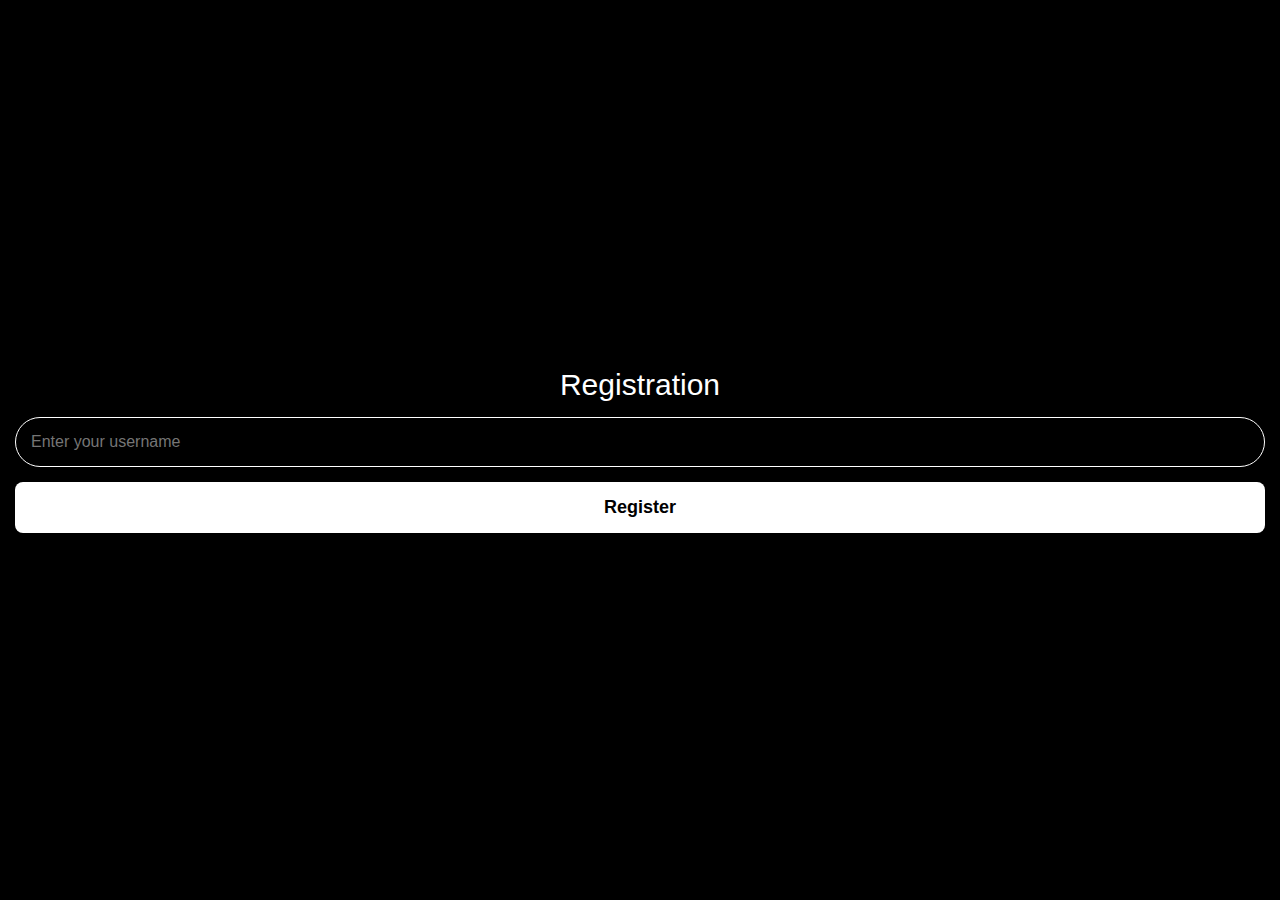
<file: index.html>
<!DOCTYPE html>
<html lang="en">
<head>
    <meta charset="UTF-8">
    <meta name="viewport" content="width=device-width, initial-scale=1.0">
    <title>Telegram Bot App</title>
    <link rel="stylesheet" href="styles.css">
</head>
<body>
    <div id="app">
        <div id="register" class="register">
            <div class="register-div">
                <span>Registration</span>
                <input type="text" id="username" placeholder="Enter your username">
                <button class="register-btn" onclick="registerUser()">Register</button>
            </div>
        </div>
        <div id="main" class="page hidden">
            <div id="star-field"></div>
            <div class="main-info">
                <div class="pages-index-index">
                    <div class="profile-with-balance">
                        <img id="avatar" class="avatar">
                        <span id="displayUsername"></span>
                        <div class="balance-div">
                            <svg xmlns="http://www.w3.org/2000/svg" viewBox="0 0 24 24" fill="currentColor"><path d="M14.0049 2.00275C18.4232 2.00275 22.0049 5.58447 22.0049 10.0027C22.0049 13.2474 20.0733 16.0408 17.2973 17.296C16.0422 20.0717 13.249 22.0027 10.0049 22.0027C5.5866 22.0027 2.00488 18.421 2.00488 14.0027C2.00488 10.7586 3.9359 7.96548 6.71122 6.71006C7.96681 3.93431 10.7603 2.00275 14.0049 2.00275ZM11.0049 9.00275H9.00488V10.0027C7.62417 10.0027 6.50488 11.122 6.50488 12.5027C6.50488 13.8282 7.53642 14.9128 8.84051 14.9974L9.00488 15.0027H11.0049L11.0948 15.0108C11.328 15.0531 11.5049 15.2573 11.5049 15.5027C11.5049 15.7482 11.328 15.9524 11.0948 15.9947L11.0049 16.0027H7.00488V18.0027H9.00488V19.0027H11.0049V18.0027C12.3856 18.0027 13.5049 16.8835 13.5049 15.5027C13.5049 14.1773 12.4733 13.0927 11.1693 13.0081L11.0049 13.0027H9.00488L8.91501 12.9947C8.68176 12.9524 8.50488 12.7482 8.50488 12.5027C8.50488 12.2573 8.68176 12.0531 8.91501 12.0108L9.00488 12.0027H13.0049V10.0027H11.0049V9.00275ZM14.0049 4.00275C12.2214 4.00275 10.6196 4.78091 9.52064 6.01623C9.68133 6.00758 9.84254 6.00275 10.0049 6.00275C14.4232 6.00275 18.0049 9.58447 18.0049 14.0027C18.0049 14.1654 18 14.327 17.9905 14.4872C19.2265 13.3885 20.0049 11.7865 20.0049 10.0027C20.0049 6.68904 17.3186 4.00275 14.0049 4.00275Z"/></svg>
                            <div id="balance">0</div>
                        </div>
                    </div>
                    <div class="drop-div">
                        <div class="drop-game">
                            <img src="token.png" alt="">
                            <div class="pages-index-drop">
                                <div class="title-with-balance">
                                    <div class="title">Drop game</div>
                                    <div class="pass">
                                        <i class="ticket"></i>
                                        <div id="tickets">3</div>
                                    </div>
                                </div>
                                <button class="start-game-btn" onclick="startGame()">Play</button>
                            </div>
                        </div>
                        <div class="farming-btn">
                            <button class="farming-button " onclick="startFarming()">
                                <span id="farmingBalance">0.000</span>
                                <span id="farmingTimer">08:00:00</span>
                            </button>
                        </div>
                    </div>
                </div>
            </div>
            <div class="layout-tabs tabs">
                <div class="layout-tabs tabs">
                    <a href="index.html">
                        <svg xmlns="http://www.w3.org/2000/svg" viewBox="0 0 24 24" fill="currentColor"><path d="M20 20C20 20.5523 19.5523 21 19 21H5C4.44772 21 4 20.5523 4 20V11L1 11L11.3273 1.6115C11.7087 1.26475 12.2913 1.26475 12.6727 1.6115L23 11L20 11V20ZM12 15C13.3807 15 14.5 13.8807 14.5 12.5C14.5 11.1193 13.3807 9.99998 12 9.99998C10.6193 9.99998 9.5 11.1193 9.5 12.5C9.5 13.8807 10.6193 15 12 15Z"/></svg>
                    </a>
                    <a href="tasks.html">
                        <svg xmlns="http://www.w3.org/2000/svg" viewBox="0 0 24 24" fill="currentColor"><path d="M19 4H5V20H19V4ZM3 2.9918C3 2.44405 3.44749 2 3.9985 2H19.9997C20.5519 2 20.9996 2.44772 20.9997 3L21 20.9925C21 21.5489 20.5551 22 20.0066 22H3.9934C3.44476 22 3 21.5447 3 21.0082V2.9918ZM11.2929 13.1213L15.5355 8.87868L16.9497 10.2929L11.2929 15.9497L7.40381 12.0607L8.81802 10.6464L11.2929 13.1213Z"/></svg>
                    </a>
                    <a href="frens.html">
                        <svg xmlns="http://www.w3.org/2000/svg" viewBox="0 0 24 24" fill="currentColor"><path d="M2 22C2 17.5817 5.58172 14 10 14C14.4183 14 18 17.5817 18 22H16C16 18.6863 13.3137 16 10 16C6.68629 16 4 18.6863 4 22H2ZM10 13C6.685 13 4 10.315 4 7C4 3.685 6.685 1 10 1C13.315 1 16 3.685 16 7C16 10.315 13.315 13 10 13ZM10 11C12.21 11 14 9.21 14 7C14 4.79 12.21 3 10 3C7.79 3 6 4.79 6 7C6 9.21 7.79 11 10 11ZM18.2837 14.7028C21.0644 15.9561 23 18.752 23 22H21C21 19.564 19.5483 17.4671 17.4628 16.5271L18.2837 14.7028ZM17.5962 3.41321C19.5944 4.23703 21 6.20361 21 8.5C21 11.3702 18.8042 13.7252 16 13.9776V11.9646C17.6967 11.7222 19 10.264 19 8.5C19 7.11935 18.2016 5.92603 17.041 5.35635L17.5962 3.41321Z"/></svg>
                    </a>
                </div>
            </div>
        </div>
    </div>
    <script src="script.js"></script>
</body>
</html>
</file>
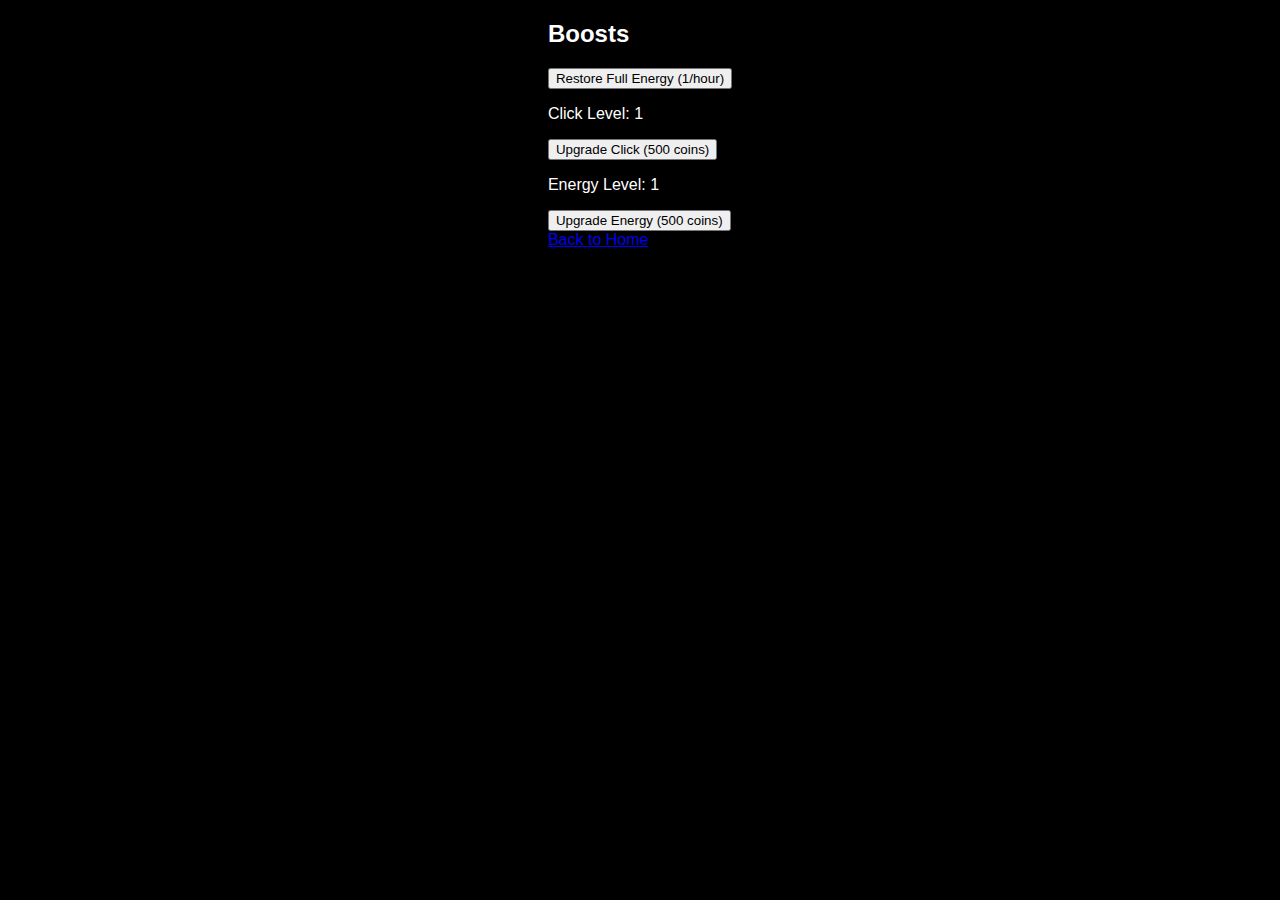
<file: boosts.html>
<!DOCTYPE html>
<html lang="en">
<head>
    <meta charset="UTF-8">
    <meta name="viewport" content="width=device-width, initial-scale=1.0">
    <title>Boosts</title>
    <link rel="stylesheet" href="styles.css">
</head>
<body>
    <div class="container">
        <h2>Boosts</h2>
        <button id="restore-energy">Restore Full Energy (1/hour)</button>
        <div class="boost">
            <p>Click Level: <span id="click-level">1</span></p>
            <button id="upgrade-click">Upgrade Click (500 coins)</button>
        </div>
        <div class="boost">
            <p>Energy Level: <span id="energy-level">1</span></p>
            <button id="upgrade-energy">Upgrade Energy (500 coins)</button>
        </div>
        <a href="index.html">Back to Home</a>
    </div>
    <script src="script.js"></script>
</body>
</html>
</file>
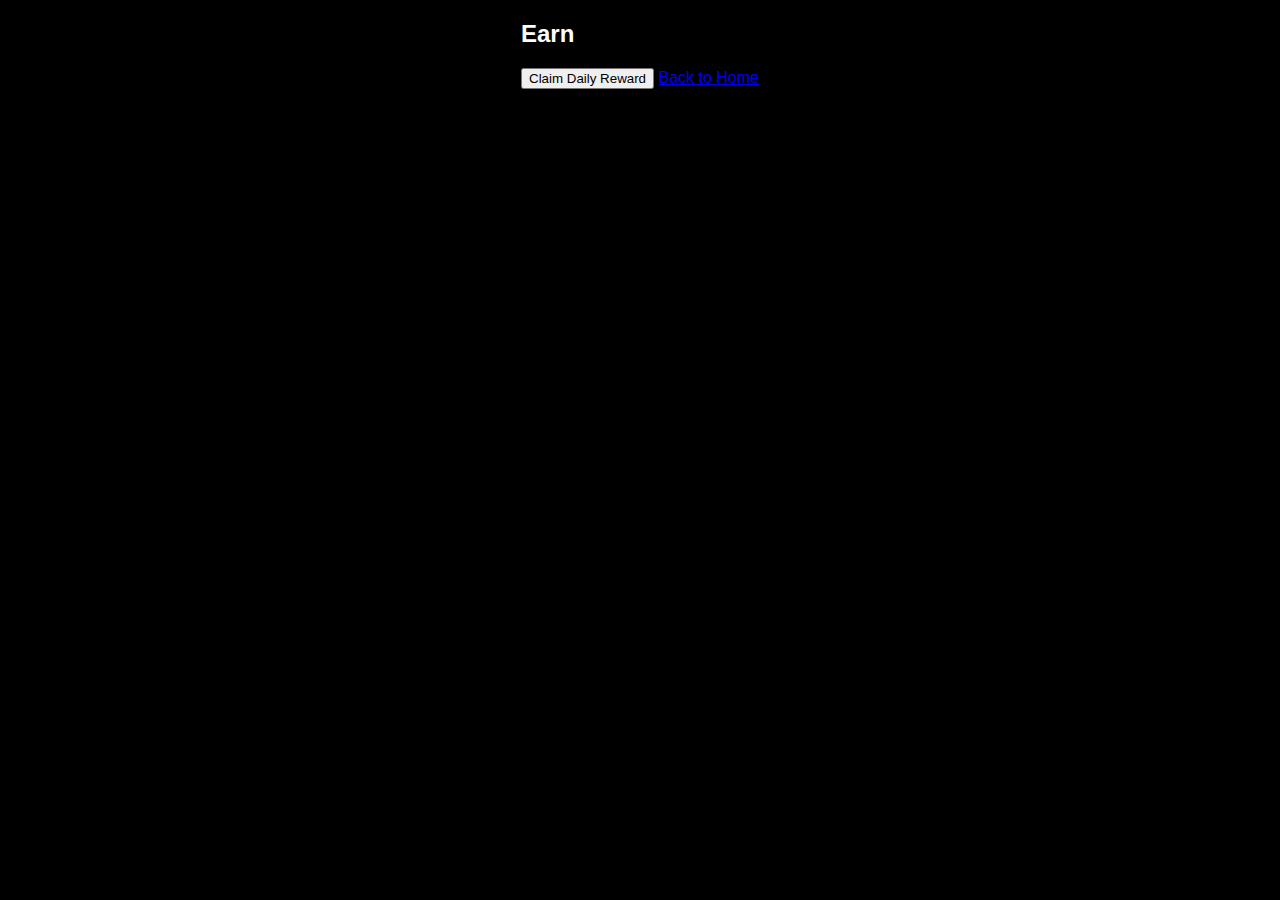
<file: earn.html>
<!DOCTYPE html>
<html lang="en">
<head>
    <meta charset="UTF-8">
    <meta name="viewport" content="width=device-width, initial-scale=1.0">
    <title>Earn</title>
    <link rel="stylesheet" href="styles.css">
</head>
<body>
    <div class="container">
        <h2>Earn</h2>
        <button id="daily-reward">Claim Daily Reward</button>
        <a href="index.html">Back to Home</a>
    </div>
    <script src="script.js"></script>
</body>
</html>
</file>
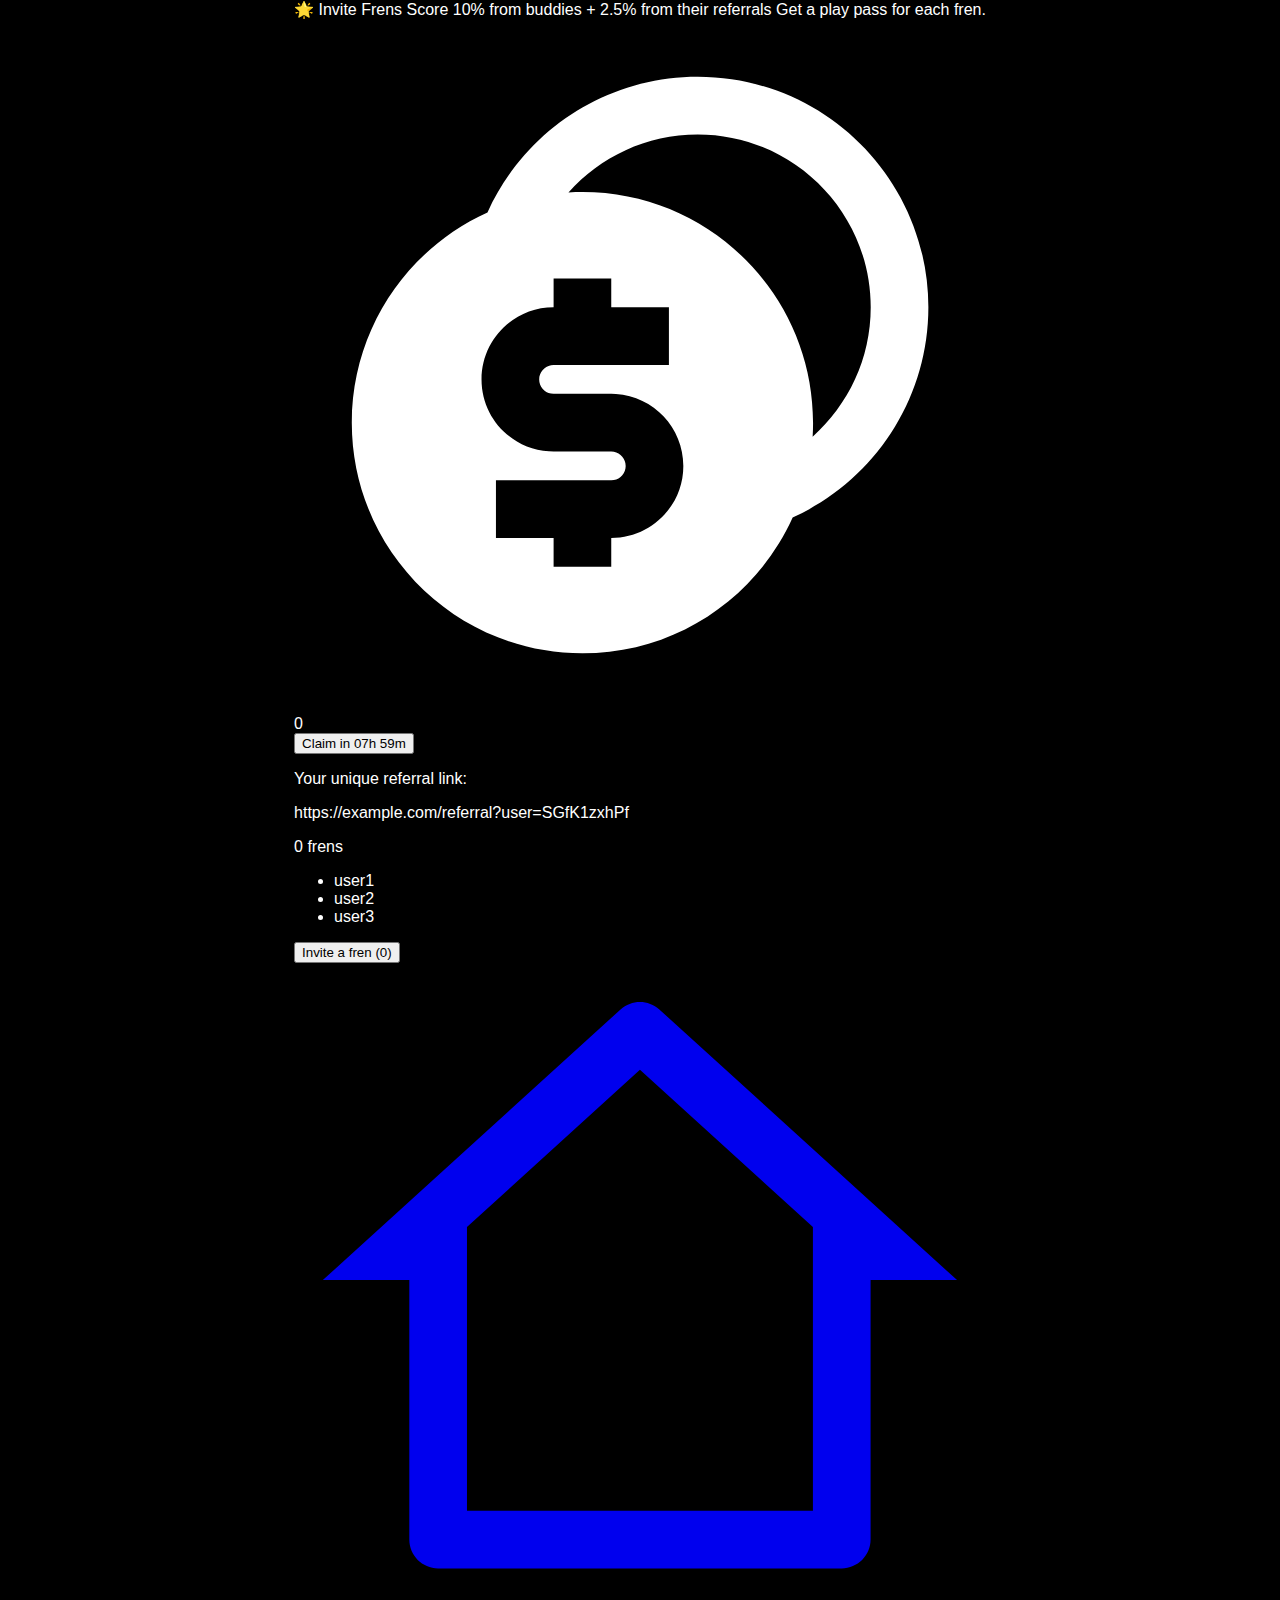
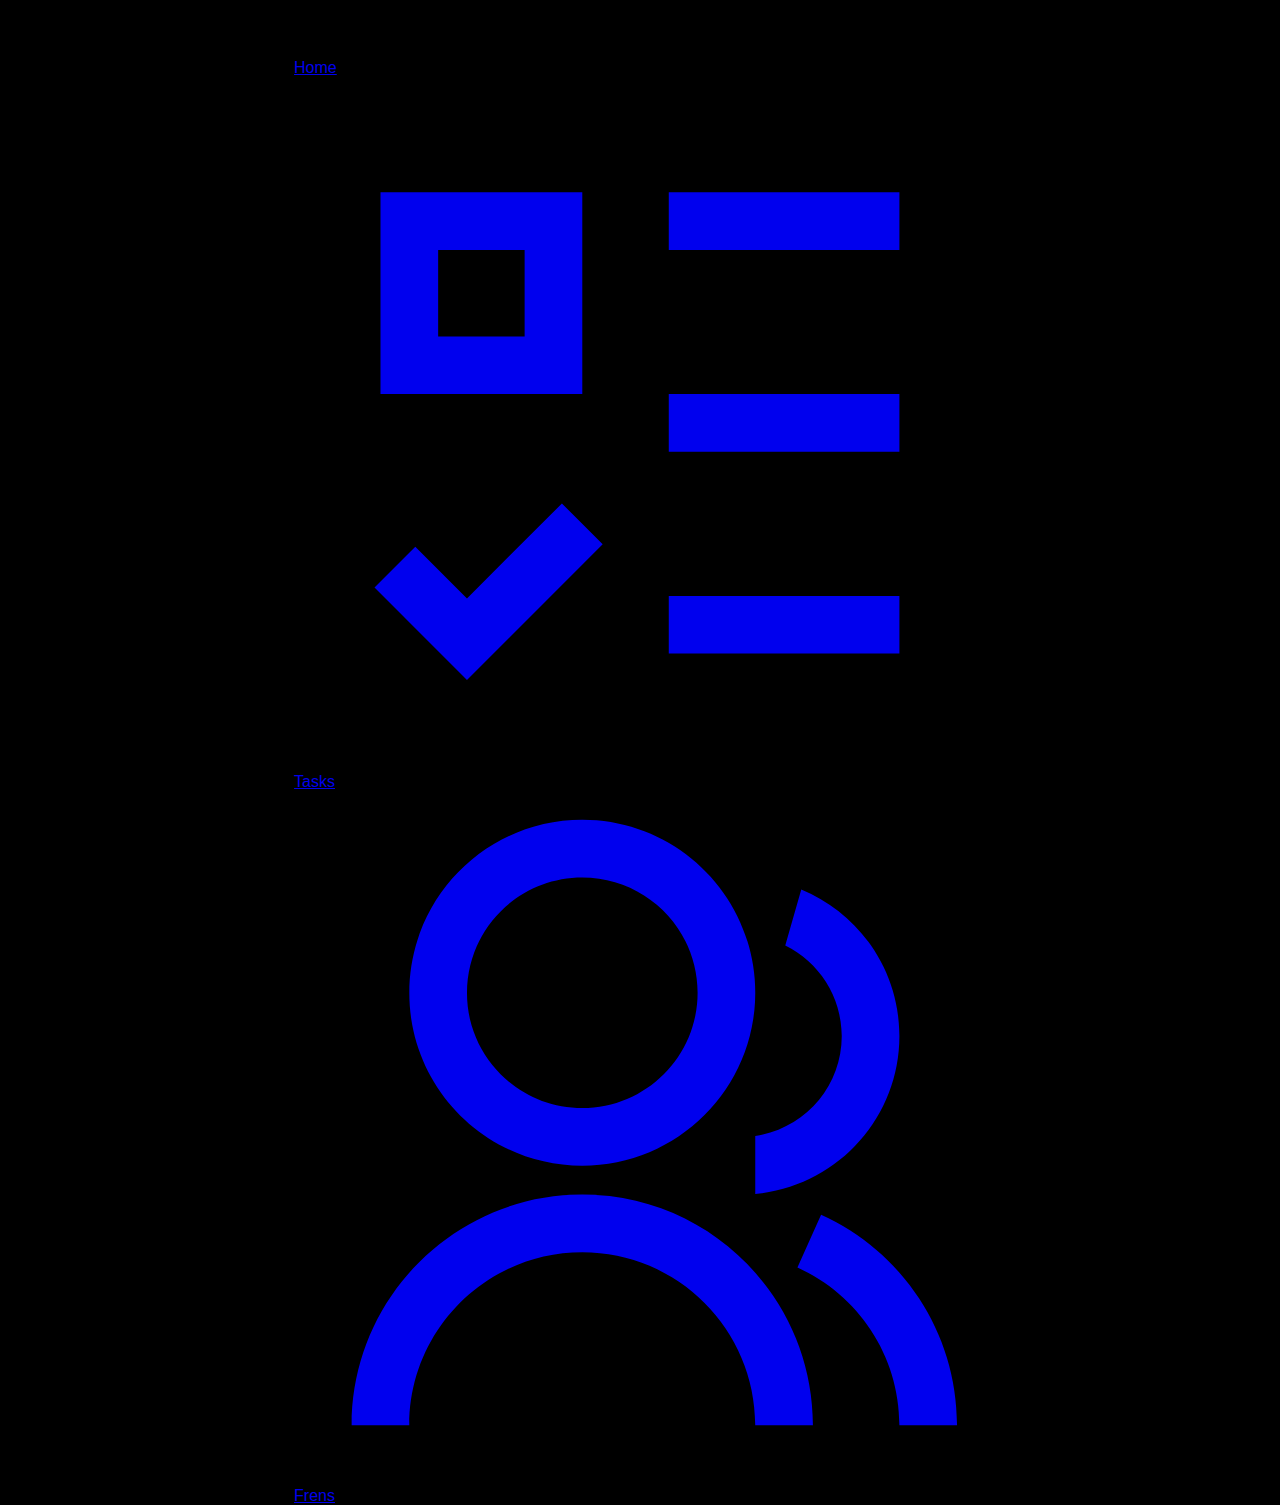
<file: frens.html>
<!DOCTYPE html>
<html lang="en">
<head>
    <meta charset="UTF-8">
    <meta name="viewport" content="width=device-width, initial-scale=1.0">
    <title>Frens - Arcancoin Game</title>
    <link rel="stylesheet" href="styles.css">
</head>
<body>
    <div class="container">
        <main id="frens-content">
            <div class="qhacjcow">
                <span class="xovubbfi">🌟</span>
                <span class="isfhdhuf">Invite Frens</span>
                <span class="tpsyqmgj">Score 10% from buddies + 2.5% from their referrals Get a play pass for each fren.</span>
            </div>
            <div class="claim">
                <div class="wihbncri">
                    <svg xmlns="http://www.w3.org/2000/svg" viewBox="0 0 24 24" fill="currentColor"><path d="M14.0049 2.00275C18.4232 2.00275 22.0049 5.58447 22.0049 10.0027C22.0049 13.2474 20.0733 16.0408 17.2973 17.296C16.0422 20.0717 13.249 22.0027 10.0049 22.0027C5.5866 22.0027 2.00488 18.421 2.00488 14.0027C2.00488 10.7586 3.9359 7.96548 6.71122 6.71006C7.96681 3.93431 10.7603 2.00275 14.0049 2.00275ZM11.0049 9.00275H9.00488V10.0027C7.62417 10.0027 6.50488 11.122 6.50488 12.5027C6.50488 13.8282 7.53642 14.9128 8.84051 14.9974L9.00488 15.0027H11.0049L11.0948 15.0108C11.328 15.0531 11.5049 15.2573 11.5049 15.5027C11.5049 15.7482 11.328 15.9524 11.0948 15.9947L11.0049 16.0027H7.00488V18.0027H9.00488V19.0027H11.0049V18.0027C12.3856 18.0027 13.5049 16.8835 13.5049 15.5027C13.5049 14.1773 12.4733 13.0927 11.1693 13.0081L11.0049 13.0027H9.00488L8.91501 12.9947C8.68176 12.9524 8.50488 12.7482 8.50488 12.5027C8.50488 12.2573 8.68176 12.0531 8.91501 12.0108L9.00488 12.0027H13.0049V10.0027H11.0049V9.00275ZM14.0049 4.00275C12.2214 4.00275 10.6196 4.78091 9.52064 6.01623C9.68133 6.00758 9.84254 6.00275 10.0049 6.00275C14.4232 6.00275 18.0049 9.58447 18.0049 14.0027C18.0049 14.1654 18 14.327 17.9905 14.4872C19.2265 13.3885 20.0049 11.7865 20.0049 10.0027C20.0049 6.68904 17.3186 4.00275 14.0049 4.00275Z"></path></svg>
                    <span>0</span>
                </div>
                <button id="claim">Claim in 07h 59m</button>
            </div>
            <div>
                <p>Your unique referral link:</p>
                <p><span id="referral-link">https://example.com/referral?user=uniqueUserID</span></p>
            </div>
            <div>
                <span class="frens-counter">0 frens</span>
                <ul id="invited-users-list"></ul>
            </div>
            <button id="invite-button">Invite a fren (0)</button>
        </main>
        <footer>
			<div class="footer-btns">
				<a class="nav-button" id="home-button" href="index.html">
					<svg xmlns="http://www.w3.org/2000/svg" viewBox="0 0 24 24" fill="currentColor"><path d="M19 21H5C4.44772 21 4 20.5523 4 20V11L1 11L11.3273 1.6115C11.7087 1.26475 12.2913 1.26475 12.6727 1.6115L23 11L20 11V20C20 20.5523 19.5523 21 19 21ZM6 19H18V9.15745L12 3.7029L6 9.15745V19Z"/></svg>
					<span>Home</span>
				</a>
				<a class="nav-button" id="tasks-button" href="tasks.html">
					<svg xmlns="http://www.w3.org/2000/svg" viewBox="0 0 24 24" fill="currentColor"><path d="M8.00008 6V9H5.00008V6H8.00008ZM3.00008 4V11H10.0001V4H3.00008ZM13.0001 4H21.0001V6H13.0001V4ZM13.0001 11H21.0001V13H13.0001V11ZM13.0001 18H21.0001V20H13.0001V18ZM10.7072 16.2071L9.29297 14.7929L6.00008 18.0858L4.20718 16.2929L2.79297 17.7071L6.00008 20.9142L10.7072 16.2071Z"/></svg>
					<span>Tasks</span>
				</a>
				<a class="nav-button" id="frens-button" href="frens.html">
					<svg xmlns="http://www.w3.org/2000/svg" viewBox="0 0 24 24" fill="currentColor"><path d="M2 22C2 17.5817 5.58172 14 10 14C14.4183 14 18 17.5817 18 22H16C16 18.6863 13.3137 16 10 16C6.68629 16 4 18.6863 4 22H2ZM10 13C6.685 13 4 10.315 4 7C4 3.685 6.685 1 10 1C13.315 1 16 3.685 16 7C16 10.315 13.315 13 10 13ZM10 11C12.21 11 14 9.21 14 7C14 4.79 12.21 3 10 3C7.79 3 6 4.79 6 7C6 9.21 7.79 11 10 11ZM18.2837 14.7028C21.0644 15.9561 23 18.752 23 22H21C21 19.564 19.5483 17.4671 17.4628 16.5271L18.2837 14.7028ZM17.5962 3.41321C19.5944 4.23703 21 6.20361 21 8.5C21 11.3702 18.8042 13.7252 16 13.9776V11.9646C17.6967 11.7222 19 10.264 19 8.5C19 7.11935 18.2016 5.92603 17.041 5.35635L17.5962 3.41321Z"/></svg>
					<span>Frens</span>
				</a>
			</div>
		</footer>
    </div>
    <script src="script.js"></script>
</body>
</html>
</file>
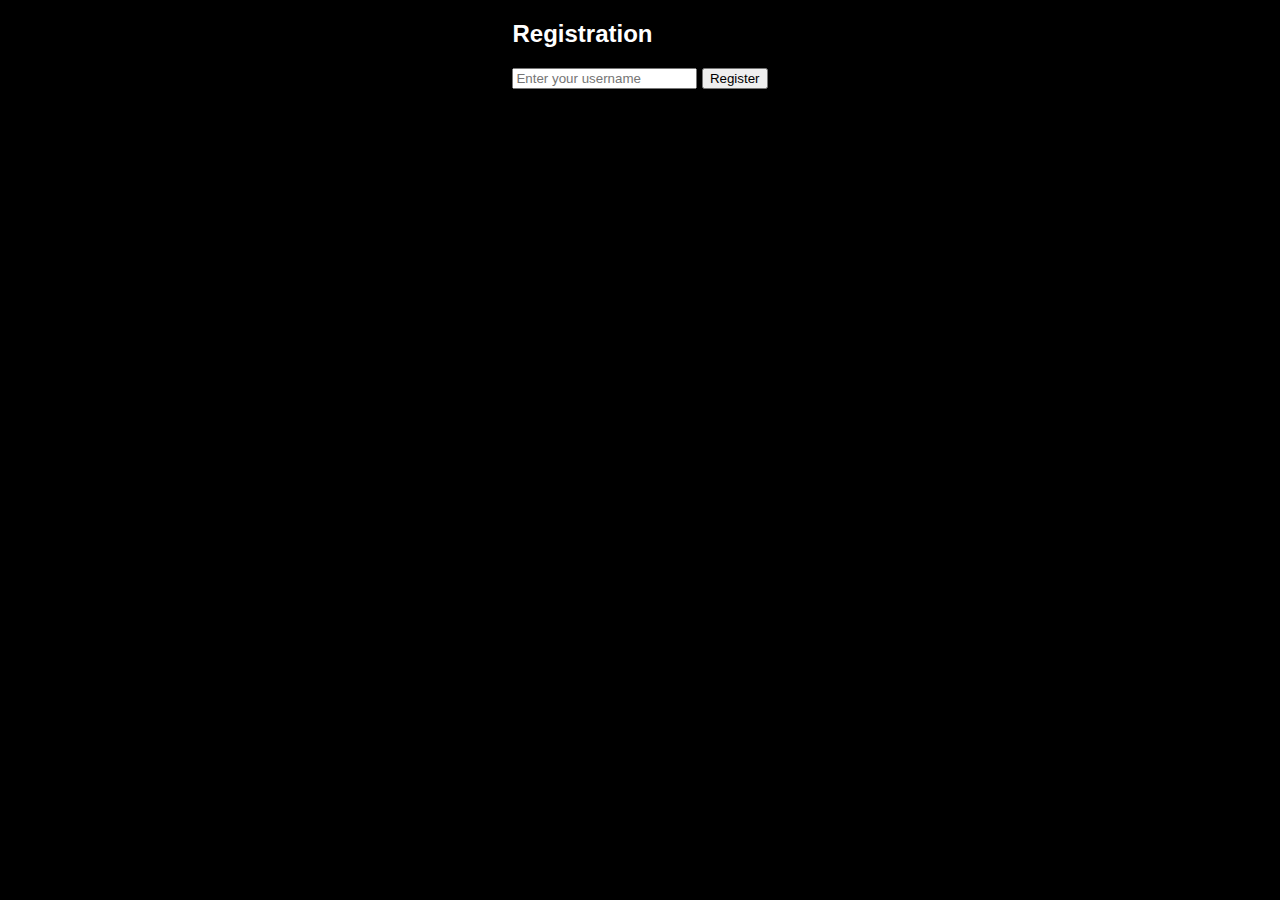
<file: registration.html>
<!DOCTYPE html>
<html lang="en">
<head>
    <meta charset="UTF-8">
    <meta name="viewport" content="width=device-width, initial-scale=1.0">
    <title>Registration</title>
    <link rel="stylesheet" href="styles.css">
</head>
<body>
    <div class="container">
        <div id="registration-form">
            <h2>Registration</h2>
            <input type="text" id="username-input" placeholder="Enter your username">
            <button id="register-button">Register</button>
        </div>
    </div>
    <script src="registration.js"></script>
</body>
</html>
</file>
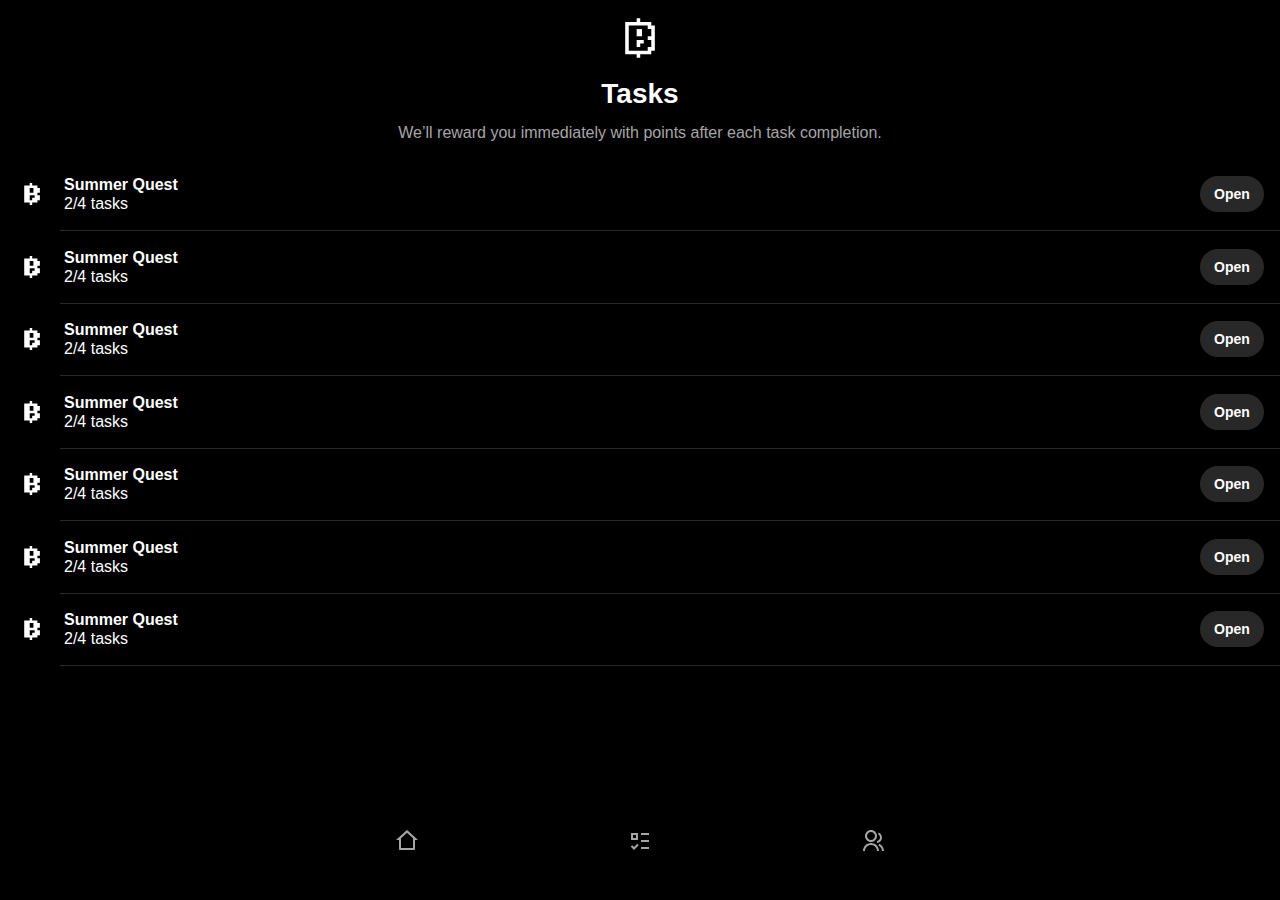
<file: tasks.html>
<!DOCTYPE html>
<html lang="en">
<head>
    <meta charset="UTF-8">
    <meta name="viewport" content="width=device-width, initial-scale=1.0">
    <title>Telegram Bot App</title>
    <link rel="stylesheet" href="styles.css">
</head>
<body>
    <div id="app">
        <div id="main" class="page">
            <div class="main-info">
                <div class="pages-tasks">
                    <div class="pages-tasks-head">
                        <img src="logo-border.svg">
                        <div class="title">Tasks</div>
                        <div class="subtitle">We’ll reward you immediately with points after each task completion.</div>
                    </div>
                    <div class="tasks-list">
                        <div class="pages-tasks-list-item">
                            <div class="pages-tasks-list-item-label">
                                <div class="container">
                                    <img src="logo.svg">
                                    <div class="details">
                                        <div class="title">Summer Quest</div>
                                        <div class="progress-reward">2/4 tasks</div>
                                    </div>
                                    <button class="tasks-pill-inline is-status-not-started pages-tasks-pill pill-btn">
                                        <div class="label">Open</div>
                                    </button>
                                </div>
                            </div>
                        </div>
                        <div class="pages-tasks-list-item">
                            <div class="pages-tasks-list-item-label">
                                <div class="container">
                                    <img src="logo.svg">
                                    <div class="details">
                                        <div class="title">Summer Quest</div>
                                        <div class="progress-reward">2/4 tasks</div>
                                    </div>
                                    <button class="tasks-pill-inline is-status-not-started pages-tasks-pill pill-btn">
                                        <div class="label">Open</div>
                                    </button>
                                </div>
                            </div>
                        </div>
                        <div class="pages-tasks-list-item">
                            <div class="pages-tasks-list-item-label">
                                <div class="container">
                                    <img src="logo.svg">
                                    <div class="details">
                                        <div class="title">Summer Quest</div>
                                        <div class="progress-reward">2/4 tasks</div>
                                    </div>
                                    <button class="tasks-pill-inline is-status-not-started pages-tasks-pill pill-btn">
                                        <div class="label">Open</div>
                                    </button>
                                </div>
                            </div>
                        </div>
                        <div class="pages-tasks-list-item">
                            <div class="pages-tasks-list-item-label">
                                <div class="container">
                                    <img src="logo.svg">
                                    <div class="details">
                                        <div class="title">Summer Quest</div>
                                        <div class="progress-reward">2/4 tasks</div>
                                    </div>
                                    <button class="tasks-pill-inline is-status-not-started pages-tasks-pill pill-btn">
                                        <div class="label">Open</div>
                                    </button>
                                </div>
                            </div>
                        </div>
                        <div class="pages-tasks-list-item">
                            <div class="pages-tasks-list-item-label">
                                <div class="container">
                                    <img src="logo.svg">
                                    <div class="details">
                                        <div class="title">Summer Quest</div>
                                        <div class="progress-reward">2/4 tasks</div>
                                    </div>
                                    <button class="tasks-pill-inline is-status-not-started pages-tasks-pill pill-btn">
                                        <div class="label">Open</div>
                                    </button>
                                </div>
                            </div>
                        </div>
                        <div class="pages-tasks-list-item">
                            <div class="pages-tasks-list-item-label">
                                <div class="container">
                                    <img src="logo.svg">
                                    <div class="details">
                                        <div class="title">Summer Quest</div>
                                        <div class="progress-reward">2/4 tasks</div>
                                    </div>
                                    <button class="tasks-pill-inline is-status-not-started pages-tasks-pill pill-btn">
                                        <div class="label">Open</div>
                                    </button>
                                </div>
                            </div>
                        </div>
                        <div class="pages-tasks-list-item">
                            <div class="pages-tasks-list-item-label">
                                <div class="container">
                                    <img src="logo.svg">
                                    <div class="details">
                                        <div class="title">Summer Quest</div>
                                        <div class="progress-reward">2/4 tasks</div>
                                    </div>
                                    <button class="tasks-pill-inline is-status-not-started pages-tasks-pill pill-btn">
                                        <div class="label">Open</div>
                                    </button>
                                </div>
                            </div>
                        </div>
                    </div>
                </div>
            </div>
            <div class="layout-tabs tabs">
                <div class="layout-tabs tabs">
                    <a href="index.html">
                        <svg xmlns="http://www.w3.org/2000/svg" viewBox="0 0 24 24" fill="currentColor"><path d="M19 21H5C4.44772 21 4 20.5523 4 20V11L1 11L11.3273 1.6115C11.7087 1.26475 12.2913 1.26475 12.6727 1.6115L23 11L20 11V20C20 20.5523 19.5523 21 19 21ZM6 19H18V9.15745L12 3.7029L6 9.15745V19Z"/></svg>
                    </a>
                    <a href="#">
                        <svg xmlns="http://www.w3.org/2000/svg" viewBox="0 0 24 24" fill="currentColor"><path d="M8.00008 6V9H5.00008V6H8.00008ZM3.00008 4V11H10.0001V4H3.00008ZM13.0001 4H21.0001V6H13.0001V4ZM13.0001 11H21.0001V13H13.0001V11ZM13.0001 18H21.0001V20H13.0001V18ZM10.7072 16.2071L9.29297 14.7929L6.00008 18.0858L4.20718 16.2929L2.79297 17.7071L6.00008 20.9142L10.7072 16.2071Z"/></svg>
                    </a>
                    <a href="#">
                        <svg xmlns="http://www.w3.org/2000/svg" viewBox="0 0 24 24" fill="currentColor"><path d="M2 22C2 17.5817 5.58172 14 10 14C14.4183 14 18 17.5817 18 22H16C16 18.6863 13.3137 16 10 16C6.68629 16 4 18.6863 4 22H2ZM10 13C6.685 13 4 10.315 4 7C4 3.685 6.685 1 10 1C13.315 1 16 3.685 16 7C16 10.315 13.315 13 10 13ZM10 11C12.21 11 14 9.21 14 7C14 4.79 12.21 3 10 3C7.79 3 6 4.79 6 7C6 9.21 7.79 11 10 11ZM18.2837 14.7028C21.0644 15.9561 23 18.752 23 22H21C21 19.564 19.5483 17.4671 17.4628 16.5271L18.2837 14.7028ZM17.5962 3.41321C19.5944 4.23703 21 6.20361 21 8.5C21 11.3702 18.8042 13.7252 16 13.9776V11.9646C17.6967 11.7222 19 10.264 19 8.5C19 7.11935 18.2016 5.92603 17.041 5.35635L17.5962 3.41321Z"/></svg>
                    </a>
                </div>
            </div>
        </div>
    </div>
    <script src="script.js"></script>
</body>
</html>
</file>
<file: styles.css>
body {
    font-family: Arial;
    background-color: #000;
    color: #fff;
    display: flex;
    justify-content: center;
    align-items: center;
    height: 100%;
    margin: 0;
}

.register {
    display: flex;
    justify-content: center;
    align-items: center;
    width: 100%;
    height: 100%;
}

.register-div {
    display: grid;
    gap: 15px;
    flex-grow: 1;
    margin: 15px;
    text-align: center;
    font-size: 30px;
}

.register-btn {
    padding: 15px 30px;
    border: none;
    border-radius: 8px;
    background: #fff;
    font-size: 18px;
    font-weight: bold;
}

.page {
    display: flex;
    flex-direction: column;
    flex-grow: 1;
    overflow: hidden;
}

.main-info {
    display: flex;
    flex-direction: column;
    height: 100%;
    padding: 16px;
}
.pages-index-index {
    display: flex;
    flex-direction: column;
    justify-content: space-between;
    height: 100%;
}

.balance-div {
    display: flex;
    align-items: center;
    gap: 4px;
    max-width: 100%;
    margin-top: 34px;
}

.balance-div svg {
    width: 40px;
    height: 40px;
}

#balance {
    display: flex;
    justify-content: center;
    font-size: 40px;
    font-weight: 700;
}

#app, #game {
    width: 100%;
    height: 100vh;
    display: flex;
    flex-direction: column;
}

.grid {
    display: grid;
}

.hidden {
    display: none;
}

#register input {
    background: none;
    border: 1px solid #fff;
    color: #fff;
    border-radius: 2rem;
    padding: 15px;
    font-size: 16px;
}

#gameArea {
    width: 100%;
    height: 100vh;
    background: url(game.svg);
    background-position: 50%;
    background-repeat: no-repeat;
    background-size: 100% auto;
    position: relative;
    overflow: hidden;
}

.game-div {
    width: 100%;
    position: absolute;
}

.game-info {
    display: flex;
    justify-content: space-between;
    align-items: center;
    padding: 15px;
}

.coin, .freeze, .bomb {
    position: absolute;
}

.coin {
    background-image: url("coin.png");
    background-size: cover;
}

.freeze {
    background-image: url("freeze.png");
    background-size: cover;
}

.bomb {
    background-image: url("bomb.png");
    background-size: cover;
}

/* Добавить стили для элементов при нажатии */
.coin.clicked,
.freeze.clicked,
.bomb.clicked {
    transform: scale(0.9);
    transition: transform 0.1s ease;
}
.farming-btn {
    max-width: 700px;
    margin-top: 16px;
}

.farming-button {
    width: 100%;
    display: flex;
    justify-content: space-between;
    align-items: center;
    background-color: #282828;
    color: #a6a6a6d9;
    height: 56px;
    padding: 0 20px;
    border: none;
    border-radius: 8px;
}

#farmingBalance {
    font-size: 18px;
    font-weight: 600;
    line-height: 24px;
}

#farmingTimer {
    font-size: 14px;
    line-height: 16px;
}

#app .tabs {
    right: 0;
    bottom: 0;
    left: 0;
    position: fixed;
    top: auto;
}

.layout-tabs, .layout-tabs .tab {
    display: flex;
}
.layout-tabs a {
    padding-top: 12px;
}
.layout-tabs {
    background: #000;
    height: calc(83px + var(--lvh, 100vh) - var(--tg-viewport-height, 100%));
    justify-content: space-around;
    margin-left: auto;
    margin-right: auto;
    max-width: 700px;
    padding-left: 16px;
    padding-right: 16px;
}

.layout-tabs svg {
    width: 24px;
    color: #a6a6a6;
}
.drop-div {
    margin-bottom: 83px;
}
.drop-game {
    display: grid;
    height: 120px;
    padding: 16px 24px;
    margin-top: auto;
    background-color: #131313;
    border-radius: 12px;
    background-image: url(drop.svg);
    background-position: 50%;
    background-size: 100% auto;
    position: relative;
}

.drop-game img {
    width: 64px;
    height: 64px;
    position: absolute;
    left: 50%;
    top: 16px;
    transform: translate(-50%);
}

.pages-index-drop {
    display: flex;
    align-items: center;
    gap: 16px;
    justify-content: space-between;
    margin-top: auto;
}

.start-game-btn {
    height: 36px;
    padding: 0 24px;
    border: none;
    background: #fff;
    color: #000;
    border-radius: 2rem;
    font-size: 14px;
    font-weight: 600;
}

.title-with-balance .title {
    font-size: 20px;
    font-weight: 700;
    line-height: 28px;
}

.title-with-balance .pass {
    display: flex;
    align-items: center;
    gap: 8px;
    font-size: 18px;
    font-weight: 600;
    line-height: 16px;
    margin-top: 2px;
}

.title-with-balance .ticket {
    width: 20px;
    height: 20px;
    background: url(ticket.png);
    background-position: 50%;
    background-repeat: no-repeat;
    background-size: cover;
    display: inline-block;
}

.avatar {
    background: #666;
    border-radius: 96px;
    width: 96px;
    height: 96px;
    margin: auto;
}

@keyframes fall {
    0% {
        top: -50px;
    }
    100% {
        top: 100%;
    }
}

.falling {
    animation: fall linear;
    animation-duration: 3s; /* Задайте желаемую продолжительность анимации */
    animation-play-state: running;
}

#gameTimer {
    border: 2px solid rgba(234, 212, 12, .302);
    color: #ead40c;
    border-radius: 100px;
    padding: 3px 14px;
    font-size: 24px;
    font-weight: 700;
    line-height: 32px;
}

.points {
    display: flex;
    align-items: center;
    gap: 4px;
    line-height: 52px;
    transition: all .1s ease;
    transition-property: transform,color;
}

.points svg {
    width: 38px;
    height: 38px;
}

#score {
    font-size: 40px;
    font-weight: 700;
}

.profile-with-balance {
    display: flex;
    flex-direction: column;
    align-items: center;
}

#displayUsername {
    max-width: 100%;
    overflow: hidden;
    white-space: nowrap;
    text-overflow: ellipsis;
    font-size: 24px;
    font-weight: 700;
    line-height: 32px;
    margin-top: 16px;
}

.play-again-window {
    position: absolute;
    width: 100%;
    height: 100%;
    background: #000;
    z-index: 1000;
}

.play-again-content {
    display: flex;
    flex-direction: column;
    height: 100%;
    padding-left: 16px;
    padding-right: 16px;
}

.end-game-content {
    display: flex;
    flex-direction: column;
    flex-grow: 1;
    align-items: center;
    justify-content: center;
}

.end-game-content img {
    width: 128px;
    height: 128px;
}

.end-game-content .message {
    font-size: 24px;
    font-weight: 700;
    line-height: 32px;
    margin-top: 32px;
    text-align: center;
}

.reward {
    margin-top: 26px;
    margin-bottom: 26px;
}

.end-game-content .value {
    display: flex;
    gap: 4px;
    align-items: center;
}

.end-game-content .value svg {
    width: 38px;
    height: 38px;
}

#finalScore {
    font-size: 40px;
    font-weight: 700;
    line-height: 52px;
}

.reward-description {
    display: flex;
    justify-content: center;
    font-size: 16px;
    font-weight: 500;
    line-height: 24px;
}

.end-game-buttons {
    display: flex;
    flex-direction: column;
    gap: 12px;
    margin-top: auto;
    padding-bottom: 46px;
}

.kit-button {
    align-items: center;
    -webkit-appearance: none;
    -moz-appearance: none;
    appearance: none;
    border: 1px solid transparent;
    cursor: pointer;
    display: inline-flex;
    flex-shrink: 0;
    justify-content: center;
    margin: 0;
    outline: 0;
    overflow: hidden;
    padding: 0;
    position: relative;
    text-decoration: none;
    transition: all .2s ease;
    transition-property: color,background;
    vertical-align: middle;
    will-change: color,background;
}

.kit-button span {
    font-size: 18px;
    font-weight: 600;
    line-height: 24px;
}

.is-large {
    border-radius: 8px;
    height: 56px;
    padding: 0 20px;
}

.is-secondary {
    background: #1c1c1e;
    color: #fff;
}

.is-primary {
    background: #fff;
    color: #000;
}

.hidden {
    display: none;
}
.pages-tasks-head {
    display: flex;
    flex-direction: column;
    align-items: center;
    text-align: center;
}
.pages-tasks-list-item-label .container .details .title {
    font-size: 16px;
    font-weight: 600;
    line-height: 20px;
    max-width: 100%;
    overflow: hidden;
    text-overflow: ellipsis;
    white-space: nowrap;
}
.subtitle {
    color: #a6a6a6;
    margin-top: 12px;
}
.tasks-list {
    position: relative;
    margin-top: 16px;
}
.pages-tasks-head img {
    width: 44px;
    height: 44px;
}
.pages-tasks-head .title {
    color: #fff;
    font-size: 28px;
    font-weight: 700;
    line-height: 36px;
    margin-top: 16px;
    position: relative;
}
.pages-tasks-list-item-label .container {
    align-items: center;
    display: flex;
    gap: 20px;
    height: 72px;
    padding-bottom: 0.5px;
    padding-left: 4px;
    position: relative;
}
.pages-tasks-list-item-label .container img {
    width: 24px;
    height: 24px;
    flex-shrink: 0;
}
.pages-tasks-list-item-label .container .details {
    overflow: hidden;
}
.pages-tasks-list-item-label .container .pill-btn {
    margin-left: auto;
}
.pages-tasks-pill.is-status-not-started {
    background: #282828;
    color: #fff;
}
.tasks-pill-inline {
    align-items: center;
    -webkit-appearance: none;
    -moz-appearance: none;
    appearance: none;
    border: none;
    border-radius: 36px;
    cursor: pointer;
    display: inline-flex;
    flex-shrink: 0;
    height: 36px;
    justify-content: center;
    outline: 0;
    transition: all .2s ease;
    transition-property: background;
    vertical-align: middle;
    width: 64px;
    will-change: background;
}
.pages-tasks-pill .label {
    font-size: 14px;
    font-weight: 600;
    line-height: 16px;
    -webkit-user-select: none;
    -moz-user-select: none;
    user-select: none;
}
.pages-tasks-list-item-label .container:not(.no-border):after {
    background: #282828;
    bottom: 0;
    content: "";
    height: 0.5px;
    left: 44px;
    position: absolute;
    right: -16px;
}
.invite-btn {
    max-width: 700px;
    position: absolute;
    padding: 16px;
    right: 0;
    left: 0;
    bottom: calc(83px + var(--lvh, 100vh) - var(--tg-viewport-height, 100vh));
}
.invite-button {
    width: 100%;
    background-color: #fff;
    color: #000;
    height: 56px;
    padding: 0 20px;
    border: none;
    border-radius: 8px;
    font-size: 18px;
    font-weight: bold;
}
.frends {
    height: 100%;
}
.friend {
    display: flex;
    align-items: center;
    justify-content: space-between;
    padding-bottom: 12px;
    border-bottom: 1px solid #282828;
}
.friend img {
    width: 40px;
    height: 40px;
    border-radius: 2rem;
}
.friend-info {
    display: flex;
    align-items: center;
    gap: 8px;
}
.friend-name {
    font-size: 18px;
    font-weight: bold;
}
.friend-balance {
    font-size: 22px;
    font-weight: bold;
}

#star-field {
    position: fixed;
    top: 0;
    left: 0;
    width: 100%;
    height: 100%;
    overflow: hidden;
    z-index: -1; /* За игрой */
}

.star {
    position: absolute;
    width: 8px; /* Размер звезд можно изменить */
    height: 8px;
    background-image: url('star.png'); /* Путь к изображению звезды */
    background-size: contain;
    background-repeat: no-repeat;
    opacity: 0.8;
    animation: moveStar 20s linear infinite;
}

@keyframes moveStar {
    0% {
        transform: translate(0, 0) scale(1);
        opacity: 0.8;
    }
    100% {
        transform: translate(var(--random-x), var(--random-y)) scale(1.2);
        opacity: 0.5;
    }
}
</file>
